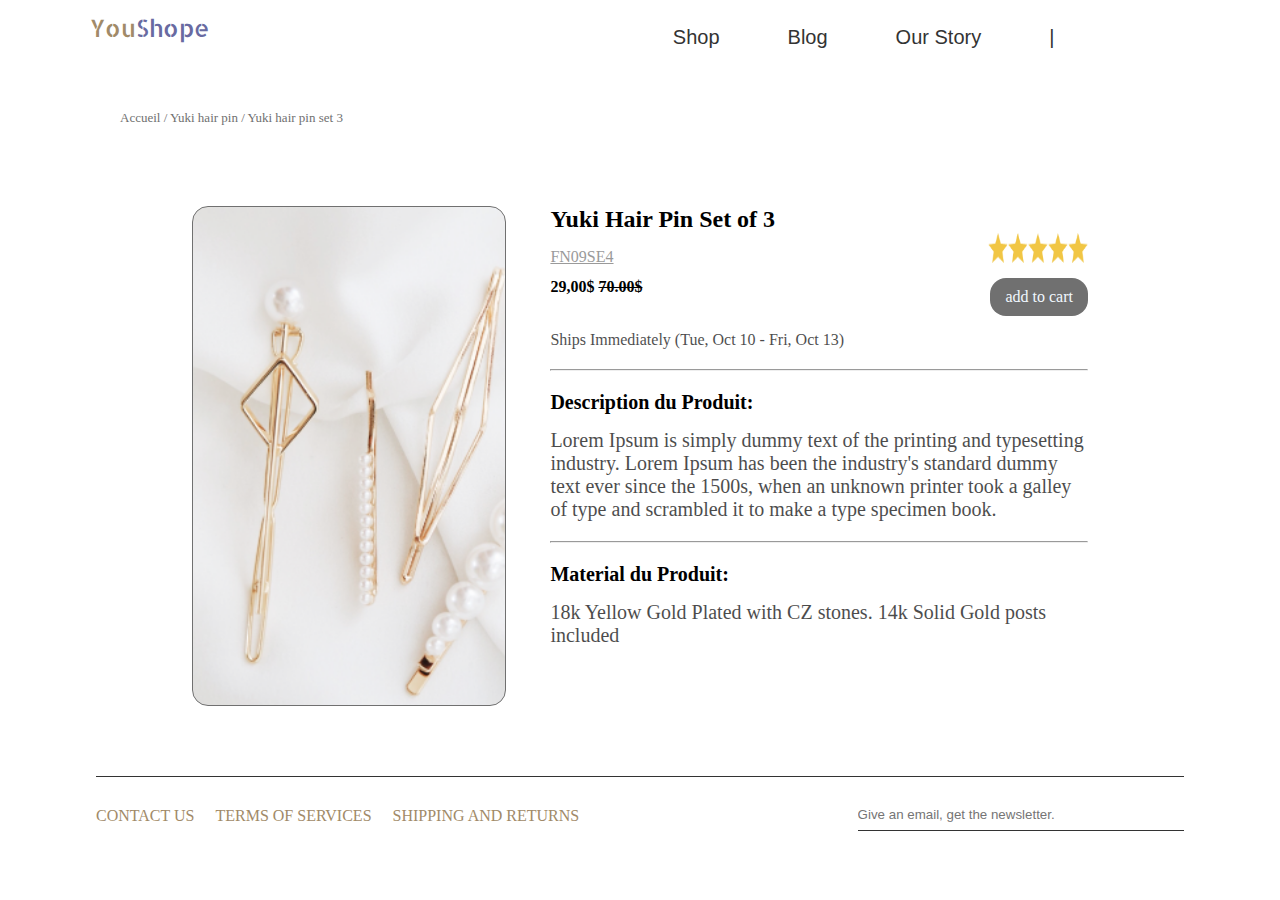
<file: detail.html>
<!DOCTYPE html>
<html lang="en">
  <head>
    <meta charset="UTF-8" />
    <meta name="viewport" content="width=device-width, initial-scale=1.0" />
    <link rel="stylesheet" href="/css/detail.css" />
    <link
      rel="stylesheet"
      href="https://cdnjs.cloudflare.com/ajax/libs/font-awesome/6.4.2/css/all.min.css"
      integrity="sha512-z3gLpd7yknf1YoNbCzqRKc4qyor8gaKU1qmn+CShxbuBusANI9QpRohGBreCFkKxLhei6S9CQXFEbbKuqLg0DA=="
      crossorigin="anonymous"
      referrerpolicy="no-referrer"
    />
    <title>Document</title>
  </head>
  <body>
    <header>
      <nav class="header">
        <a href="index.html" class="bar-title" style="">
          <p>You<span style="color: #686aa1">Shope</span></p>
        </a>
        <div class="after-logo">
          <div class="icons">
            <ul>
              <a href="#">
                <li>Shop</li>
              </a>
              <a href="#">
                <li>Blog</li>
              </a>
              <a href="#">
                <li>Our Story</li>
              </a>
              <a href="#">
                <li>| <i class="fa-solid fa-magnifying-glass"></i></li>
              </a>
              <a href="panier.html">
                <li><i class="fa-solid fa-cart-shopping"></i></li>
              </a>
              <a href="#">
                <li><i class="fa-regular fa-user"></i></li>
              </a>
            </ul>
          </div>
        </div>
      </nav>
    </header>
    <div class="text">
      <p>Accueil / Yuki hair pin / Yuki hair pin set 3</p>
    </div>
    <div class="size">
      <div class="desc">
        <div
          class="img"
          style="background-image: url(/Img\ 03.png)"
        ></div>
        <div class="size2">
          <div class="npro"> 
          <h2>Yuki Hair Pin Set of 3</h2>
          <div class="fre3">
          <p><u>FN09SE4</u></p>
          
          <img src="stars.png" /></div>
          <div class="nod">
          <h4>29,00$ <s>70.00$</s></h4>
          <a href="#"> add to cart </a></div>
          <p>Ships Immediately (Tue, Oct 10 - Fri, Oct 13)</p>
        </div>
        <hr />
        <div class="description">
          <h4>Description du Produit:</h4>
          <p>
            Lorem Ipsum is simply dummy text of the printing and typesetting
            industry. Lorem Ipsum has been the industry's standard dummy text
            ever since the 1500s, when an unknown printer took a galley of type
            and scrambled it to make a type specimen book.
          </p>
        </div>
        <hr>
        <div class="materiel">
          <h4>Material du Produit:</h4>
          <p>
            18k Yellow Gold Plated with CZ stones. 14k Solid Gold posts included
          </p>
        </div>
      </div>
    </div>
    </div>

    <footer>

      

      <div class="footer">
        <div class="foote">
          <a href="#">CONTACT US</a>
          <a href="#">TERMS OF SERVICES</a>
          <a href="#">SHIPPING AND RETURNS</a>
        </div>
        <div class="input">
           <div class="top">
          <input type="email" name="text" class="email" placeholder="Give an email, get the newsletter.">
        
        <a href="#"><i class="fa-solid fa-arrow-right"></i></a>
      </div>
      <div class="social">
        <a href="#"><i class="fa-brands fa-facebook"></i></a>
        <a href="#"><i class="fa-brands fa-facebook"></i></a>
        <a href="#"><i class="fa-brands fa-facebook"></i></a>
        <a href="#"><i class="fa-brands fa-facebook"></i></a>
      </div>
        </div>
      </div>
    </footer>
  </body>
</html>
</file>
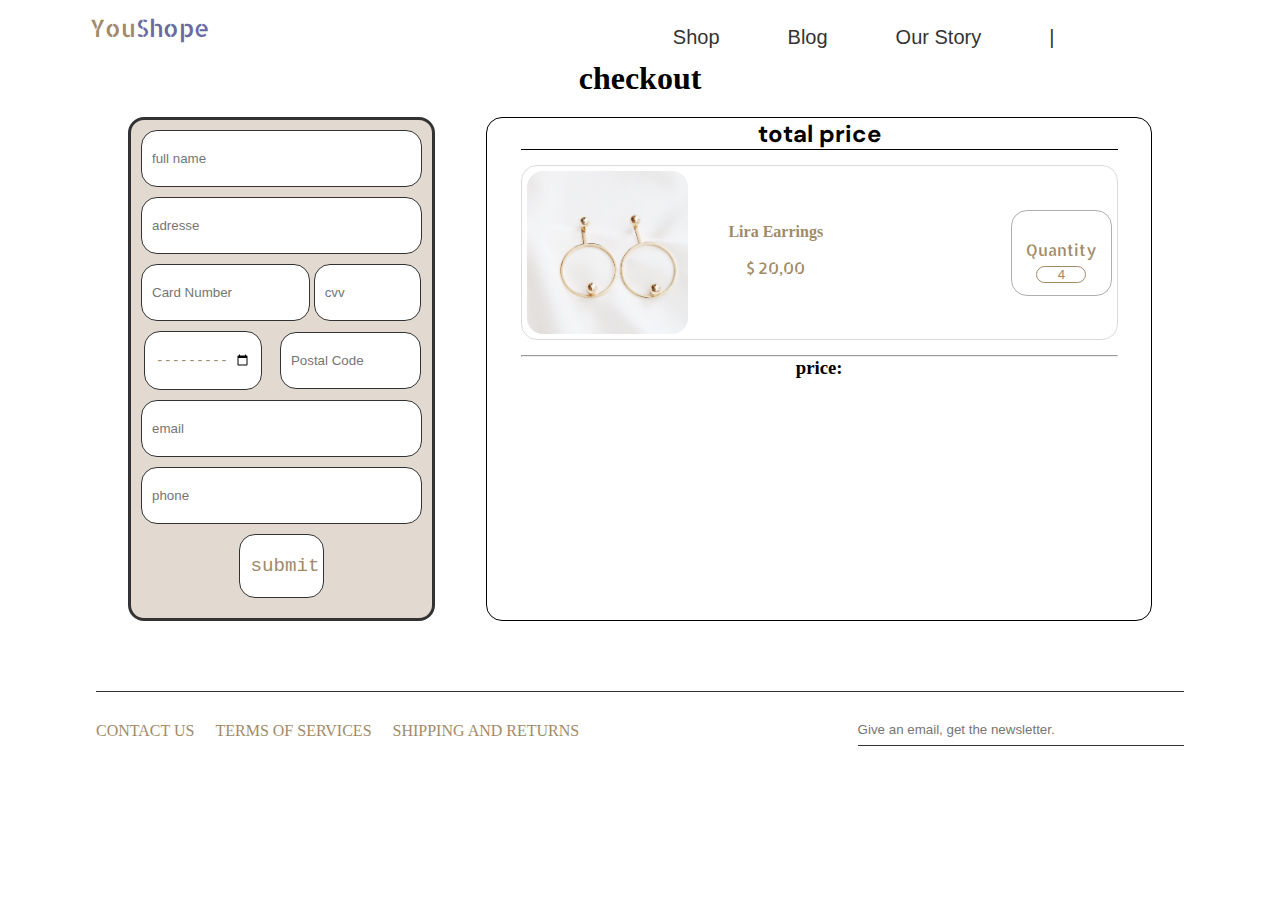
<file: formulaire.html>
<!DOCTYPE html>
<html lang="en">

<head>
    <meta charset="UTF-8" />
    <meta name="viewport" content="width=device-width, initial-scale=1.0" />
    <link rel="stylesheet" href="css/form.css" />
    <link rel="stylesheet" href="https://cdnjs.cloudflare.com/ajax/libs/font-awesome/6.4.2/css/all.min.css"
        integrity="sha512-z3gLpd7yknf1YoNbCzqRKc4qyor8gaKU1qmn+CShxbuBusANI9QpRohGBreCFkKxLhei6S9CQXFEbbKuqLg0DA=="
        crossorigin="anonymous" referrerpolicy="no-referrer" />

    <title>YouShope-youcode first shop</title>
</head>

<body>
    <header>
        <nav class="header">
            <a href="#" class="bar-title" style="">
                <p>You<span style="color: #686aa1">Shope</span></p>
            </a>
            <div class="after-logo">
                <div class="icons">
                    <ul>
                        <a href="#">
                            <li>Shop</li>
                        </a>
                        <a href="#">
                            <li>Blog</li>
                        </a>
                        <a href="#">
                            <li>Our Story</li>
                        </a>
                        <a href="#">
                            <li>| <i class="fa-solid fa-magnifying-glass"></i></li>
                        </a>
                        <a href="panier.html">
                            <li><i class="fa-solid fa-cart-shopping"></i></li>
                        </a>
                        <a href="#">
                            <li><i class="fa-regular fa-user"></i></li>
                        </a>
                    </ul>
                </div>
            </div>
        </nav>
    </header>
    <div class="head">
        <h1>checkout</h1>
    </div>
    <div class="max">
        <div class="container">
            <div class="contain">
                <div class="form">
                    <form>
                        <input type="text" placeholder="full name" class="name" />
                        <input type="text" placeholder="adresse" class="form__adresse" />
                        <input type="number" class="bank__number" placeholder="Card Number" />
                        <input type="number" placeholder="cvv" class="cvv" />
                        <input type="month" placeholder="Expire Date" class="date" />
                        <input type="number" placeholder="Postal Code" class="pcode" />
                        <input type="email" placeholder="email" class="email" />
                        <input type="number" class="phone" placeholder="phone" />
                        <div class="sub">
                            <input type="submit" value="submit" class="submit" />
                        </div>
                    </form>
                </div>
            </div>
            <div class="contenu">
                <div class="size">
                    <h2>total price</h2>
                    <div class="cards">
                        <div class="card1">
                            <div class="vb">
                                <a href="detail.html"><img src="Img2.png" alt="Avatar" style="width: 100%" /></a>
                                <div class="vontainer">
                                    <div class="texture">
                                        <a href="detail.html">
                                            <h4><b>Lira Earrings</b></h4>
                                        </a>
                                        <p>$ 20,00</p>
                                    </div>
                                </div>
                                <div class="quantity">
                                    <p>Quantity</p>
                                    <input type="number" class="panierk" min="1" value="4" />
                                </div>
                            </div>
                        </div>
                    </div>
                <hr>
                <div class="total">
                    <h3>price:</h3>

                </div>
                </div>
            </div>
        </div>
    </div>
    <footer>
        <div class="footer">
            <div class="foote">
                <a href="#">CONTACT US</a>
                <a href="#">TERMS OF SERVICES</a>
                <a href="#">SHIPPING AND RETURNS</a>
            </div>
            <div class="input">
                <div class="top">
                    <input type="email" name="text" class="email" placeholder="Give an email, get the newsletter." />

                    <a href="#"><i class="fa-solid fa-arrow-right"></i></a>
                </div>
                <div class="social">
                    <a href="#"><i class="fa-brands fa-facebook"></i></a>
                    <a href="#"><i class="fa-brands fa-facebook"></i></a>
                    <a href="#"><i class="fa-brands fa-facebook"></i></a>
                </div>
            </div>
        </div>
    </footer>
</body>

</html>
</file>
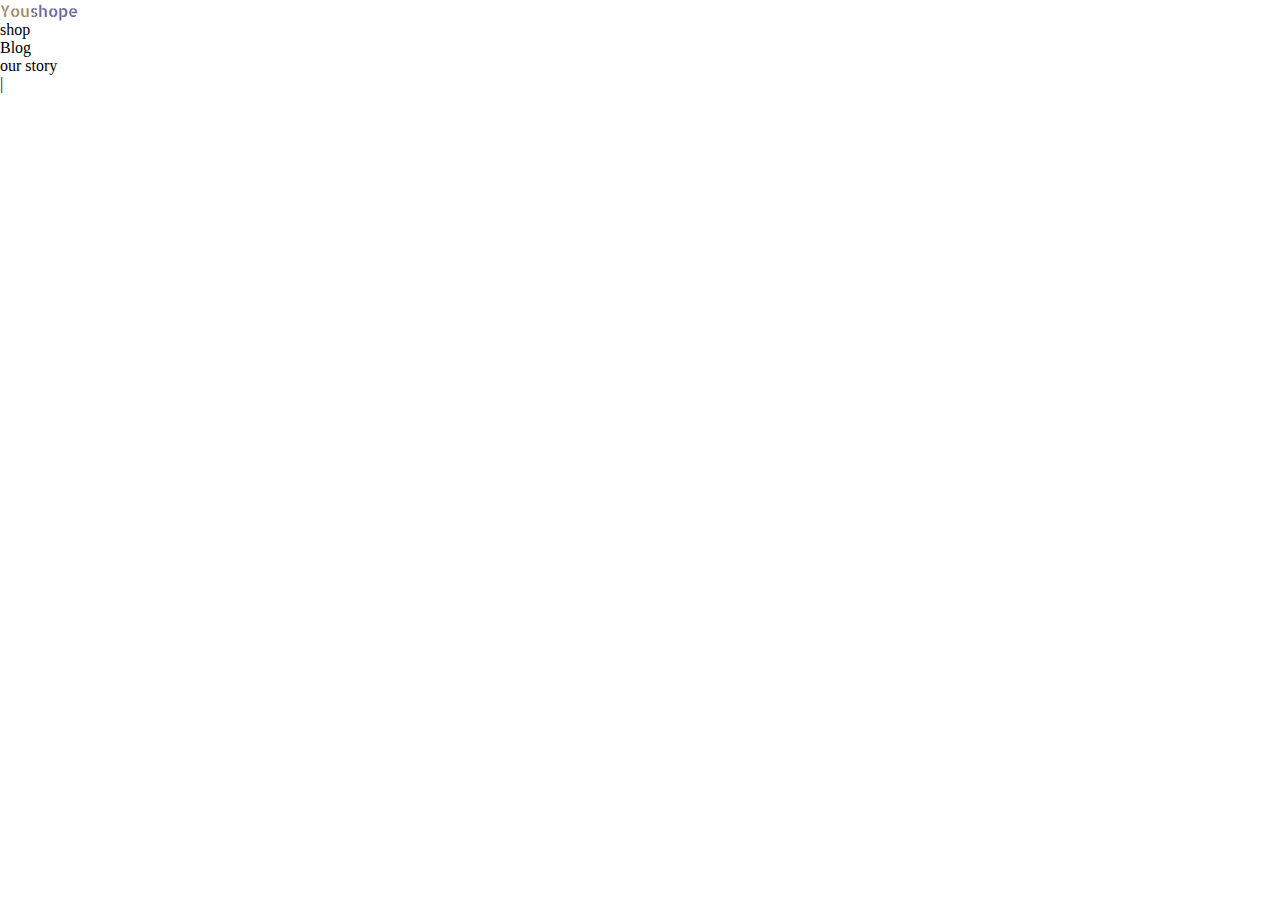
<file: header1.html>
<!DOCTYPE html>
<html lang="en">
<head>
    <meta charset="UTF-8">
    <meta name="viewport" content="width=device-width, initial-scale=1.0">
    <link rel="stylesheet" href="style.css">
    <link rel="stylesheet" href="https://cdnjs.cloudflare.com/ajax/libs/font-awesome/6.4.2/css/all.min.css" integrity="sha512-z3gLpd7yknf1YoNbCzqRKc4qyor8gaKU1qmn+CShxbuBusANI9QpRohGBreCFkKxLhei6S9CQXFEbbKuqLg0DA==" crossorigin="anonymous" referrerpolicy="no-referrer" />
    <title>youshope</title>
</head>
<body>
    <nav>
        <div class="title">
            <a href="index.html">
                <p>You<span style="color: #686AA1;">shope</span></p>
            </a>
        </div>
        <div>
            <ul>
                <li>shop</li>
                <li>Blog</li>
                <li>our story</li>
                <li>|</li>
                <li><i class="fa-solid fa-magnifying-glass"></i></li>
                <li><i class="fa-thin fa-cart-shopping"></i></li>
                <li><i class="fa-regular fa-user"></i></li>
            </ul>
        </div>
    </nav>
</body>
</html>
</file>
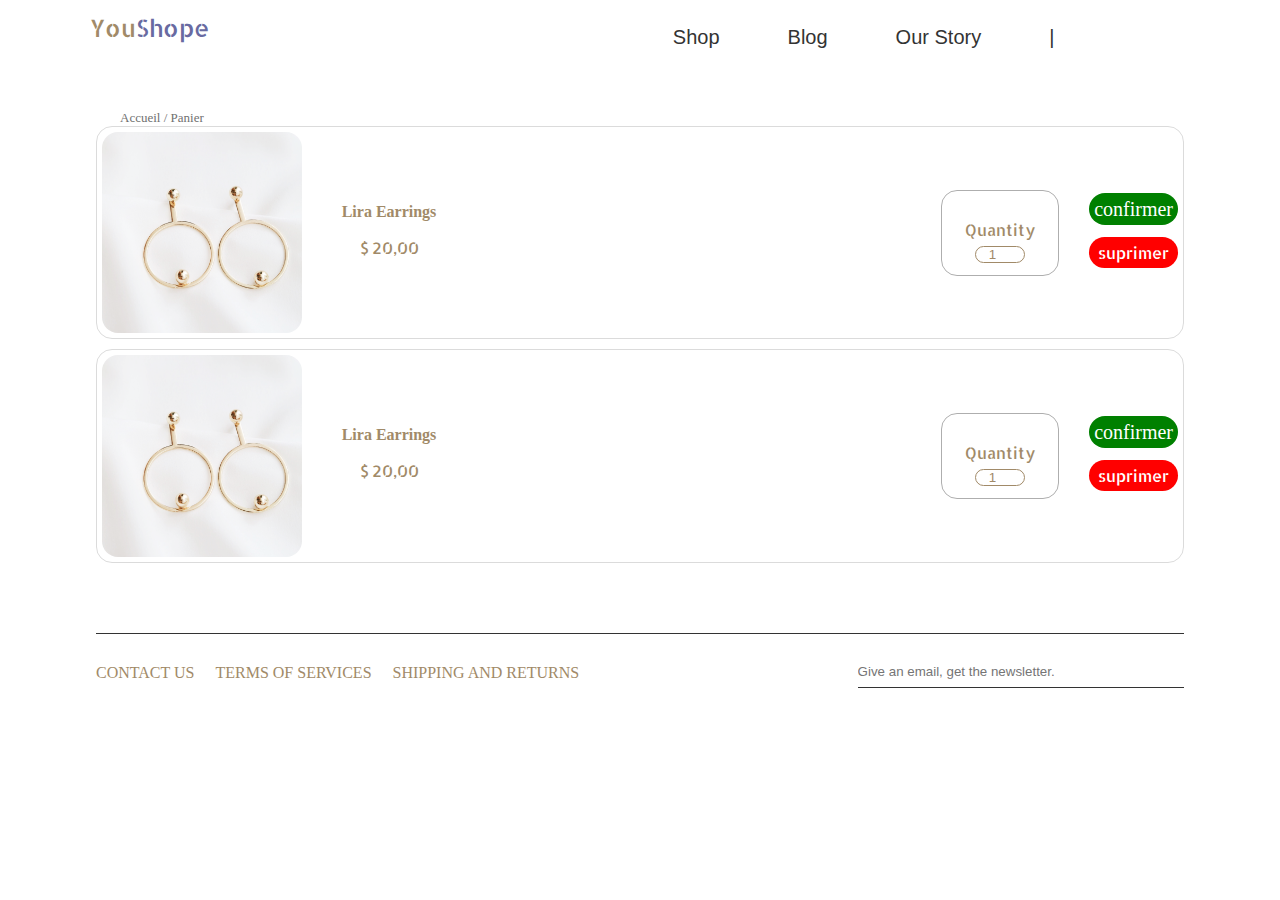
<file: panier.html>
<!DOCTYPE html>
<html lang="en">

<head>
    <meta charset="UTF-8" />
    <meta name="viewport" content="width=device-width, initial-scale=1.0" />
    <link rel="stylesheet" href="css/panier.css" />
    <link rel="stylesheet" href="https://cdnjs.cloudflare.com/ajax/libs/font-awesome/6.4.2/css/all.min.css"
        integrity="sha512-z3gLpd7yknf1YoNbCzqRKc4qyor8gaKU1qmn+CShxbuBusANI9QpRohGBreCFkKxLhei6S9CQXFEbbKuqLg0DA=="
        crossorigin="anonymous" referrerpolicy="no-referrer" />
    <title>Document</title>
    <style></style>
</head>

<body>
    <header>
        <nav class="header">
            <a href="index.html" class="bar-title" style="">
                <p>You<span style="color: #686aa1">Shope</span></p>
            </a>
            <div class="after-logo">
                <div class="icons">
                    <ul>
                        <a href="#">
                            <li>Shop</li>
                        </a>
                        <a href="#">
                            <li>Blog</li>
                        </a>
                        <a href="#">
                            <li>Our Story</li>
                        </a>
                        <a href="#">
                            <li>| <i class="fa-solid fa-magnifying-glass"></i></li>
                        </a>
                        <a href="#">
                            <li><i class="fa-solid fa-cart-shopping"></i></li>
                        </a>
                        <a href="#">
                            <li><i class="fa-regular fa-user"></i></li>
                        </a>
                    </ul>
                </div>
            </div>
        </nav>
    </header>
    <div class="text">
        <p>Accueil / Panier</p>
    </div>
    <div class="content">
        
        <div class="cards">
            <div class="card1">
                <div class="vb">
                    <a href="detail.html"><img src="Img2.png" alt="Avatar" style="width: 100%" /></a>
                    <div class="container">
                        <div class="texture">
                            <a href="detail.html">
                                <h4><b>Lira Earrings</b></h4>
                            </a>
                            <p>$ 20,00</p>
                        </div>
                    </div>
                    <div class="quantity">
                        <p>
                            Quantity 
                        </p>
                        <input type="number" class="panierk" min="1" value="1">
                    </div>
                    <div class="button">
                        <a href="formulaire.html"> confirmer </a>
                        <a href="#">
                            <p>suprimer</p>
                        </a>
                    </div>
                </div>
                
            </div>
        </div>
        <div class="cards">
            <div class="card1">
                <div class="vb">
                    <a href="detail.html"><img src="Img2.png" alt="Avatar" style="width: 100%" /></a>
                    <div class="container">
                        <div class="texture">
                            <a href="detail.html">
                                <h4><b>Lira Earrings</b></h4>
                            </a>
                            <p>$ 20,00</p>
                        </div>
                    </div>
                    <div class="quantity">
                        <p>
                            Quantity 
                        </p>
                        <input type="number" class="panierk" min="1" value="1">
                    </div>
                    <div class="button">
                        <a href="formulaire"> confirmer </a>
                        <a href="#">
                            <p>suprimer</p>
                        </a>
                    </div>
                </div>
                
            </div>
        </div>
    </div>
    <footer>
        <div class="footer">
            <div class="foote">
                <a href="#">CONTACT US</a>
                <a href="#">TERMS OF SERVICES</a>
                <a href="#">SHIPPING AND RETURNS</a>
            </div>
            <div class="input">
                <div class="top">
                    <input type="email" name="text" class="email" placeholder="Give an email, get the newsletter." />

                    <a href="#"><i class="fa-solid fa-arrow-right"></i></a>
                </div>
                <div class="social">
                    <a href="#"><i class="fa-brands fa-facebook"></i></a>
                    <a href="#"><i class="fa-brands fa-facebook"></i></a>
                    <a href="#"><i class="fa-brands fa-facebook"></i></a>
                    <a href="#"><i class="fa-brands fa-facebook"></i></a>
                </div>
            </div>
        </div>
    </footer>
</body>

</html>
</file>
<file: css/detail.css>
@import url(header.css);
.text{
    font-size: small;
    color: #707070;
    margin-left: 120px;
    margin-top: 50px;
}
.size{
    width: 100%;
    display: flex;
    justify-content: center;
    
}
.desc{
    margin-top: 80px;
    width: 70%;
    display: flex;
    justify-content: space-between;
}
.img{

    border: #707070 solid 1px;
    width: 35%;
    height:500px;
    background-repeat: no-repeat;
    background-size: cover;
    border-radius: 16px;
}
.size2{
width: 60%;
}
.npro{
    width: 100%;
    flex-wrap: wrap;
    margin-bottom: 20px;
}
.fre3 , .nod{
    display: flex;
    justify-content: space-between;
    margin-bottom:12px ;
}
.description , .materiel{
font-size: 20px;
margin: 20px 0;
}
.nod a{
    padding: 10px 15px;
    background-color: #707070;
    color: aliceblue;
    border-radius: 16px;
    text-decoration: none;
    
}
.fre3 img{
    width: 100px;
}
.fre3 p{
opacity: 0.005;
color: #707070;
}
.desc p{
    opacity: 0.7;
    margin-top: 15px;
}
</file>
<file: css/form.css>
@import url(header.css);

input::-webkit-outer-spin-button,
input::-webkit-inner-spin-button {
    -webkit-appearance: none;
    margin: 0;
}

body {
    margin: auto;
}

.max {
    width: 100%;
    display: flex;
    justify-content: center;
}

.container {
    display: flex;
    justify-content: space-between;
    width: 80%;
}

.contain {
    display: flex;
    justify-content: center;
    flex-direction: column;
    align-items: center;
    width: 30%;
    gap: 10px;
}

.head {
    text-align: center;
    margin-bottom: 20px;
}

.form {
    display: flex;
    justify-content: center;
    align-items: center;
    border: solid #333;
    padding: 10px;
    border-radius: 16px;
    background-color: #a18a6850;
    width: 100%;
}

.form input {
    width: 100%;
    margin-bottom: 10px;
    border: 1px solid #333;
    padding: 20px 10px;
    border-radius: 16px;

}

.form .cvv {
    width: 38%;

}

.form .date {
    width: 42%;
    margin-left: 1%;
}

.form .bank__number {
    width: 60%;
}

.form .pcode {
    margin-left: 5%;
    width: 50%;
}

.form .phone {
    width: 100%;
}

.form .submit[value] {
    color: #A18A68;
    font-family: 'Courier New', Courier, monospace;
    font-size: larger;
}

.form .submit {
    width: 30%;
    background-color: white;
}

.sub {
    display: flex;
    justify-content: center;
}

.form .submit:hover {
    background-color: rgb(39, 255, 39);
    color: white;
}

.form .submit:hover .submit[value] {
    color: white;
    font-family: 'Courier New', Courier, monospace;
    font-size: x-large;
}
.contenu{
    border: solid 1px;
    width: 65%;
    text-align: center;
    border-radius: 16px;
    display: flex;
    justify-content: center;
}
.contenu h2{
    font-family: 'DM Sans';
    border-bottom:1px    solid;
}
.card1 {
    display: flex;
    width: 100%;
    flex-wrap: wrap;
    gap: 10px;
    justify-content: center;
}

.card1 img {
    display: flex;
    width: 5%;
    height: 80%;
        border-radius: 16px;
    
}

.vontainer {
    height: 80px;
    text-transform: capitalize;
    width: 100%;
    padding: 10px;
    display: flex;
    justify-content: space-between;
}

.vb {
    width: 100%;
    border: rgba(112, 112, 112, 0.251) solid 1px;
    border-radius: 16px;
    display: flex;
    justify-content: space-between;
    gap: 30px;
    align-items: center;
    text-align: center;
    padding:  5px;
}

.cards {

    display: flex;
    width: 100%;
    justify-content: center;
    align-items: center;
    flex-wrap: wrap;
    margin: 15px 0px;
}

.cards p {
    font-family: 'Allerta Stencil';
    color: #A18A68;
    margin-top: 1em;
}
.titre{
    display: flex;
    width: 100%;
    justify-content: center;
}
.quantity{
    text-align: center;
    text-decoration: solid;
    border: rgba(105, 105, 105, 0.539) 1px solid;
    padding: 12px;
    border-radius: 16px;
    width: 200px;
}
.quantity p{
    padding-bottom: 5px;
}
.size{
    width: 90%;
    gap: 10px;
}
</file>
<file: style.css>
@import url('https://fonts.googleapis.com/css2?family=Allerta+Stencil&display=swap');
*{
    margin:0;
    padding: 0;
    background: #fff;
    box-sizing: border-box;

}
.header{
    height: 100px;
    width: 1800px;
    display: flex;
    justify-content: space-between;
    user-select: none;
    display: inline;
}
.header .title {
    width: 200px;
    height: 75px;
    text-align: center;
    margin-left: 150px;
    font-size: large;
}
a{
    text-decoration: none;
    font-family: 'Allerta Stencil';
    color: #A18A68;
}
</file>
<file: css/panier.css>
@import url(header.css);
a{
    text-decoration: none;
}
.content{
    width:100%;
}
.text{
    font-size: small;
    color: #707070;
    margin-left: 120px;
    margin-top: 50px;
} 
.card1 {
    display: flex;
    width: 100%;
    flex-wrap: wrap;
    gap: 10px;
    justify-content: center;
}
.content{
    width: 100%;
    display: flex;
    flex-wrap: wrap;
    gap: 10px;
}
.card1 img {
    display: flex;
    width: 5%;
    height: 80%;
        border-radius: 16px;
    
}

.container {
    height: 80px;
    text-transform: capitalize;
    width: 100%;
    padding: 10px;
    display: flex;
    justify-content: space-between;
}

.vb {
    width: 100%;
    border: rgba(112, 112, 112, 0.251) solid 1px;
    border-radius: 16px;
    display: flex;
    justify-content: space-between;
    gap: 30px;
    align-items: center;
    text-align: center;
    padding:  5px;
}

.cards {

    display: flex;
    width: 85%;
    justify-content: center;
    align-items: center;
    flex-wrap: wrap;
}

.cards p {
    font-family: 'Allerta Stencil';
    color: #A18A68;
    margin-top: 1em;
}
.titre{
    display: flex;
    width: 100%;
    justify-content: center;
}
.quantity{
    text-align: center;
    text-decoration: solid;
    border: rgba(105, 105, 105, 0.539) 1px solid;
    padding: 12px;
    border-radius: 16px;
    width: 200px;
}
.quantity p{
    padding-bottom: 5px;
}
.button a{
    text-decoration: none;
}
.button a:nth-child(1){
 color: white;
background-color: green;
font-size: 20px;
border-radius: 16px;
padding: 5px;
text-decoration: none;
}
.button a:nth-child(1):hover{
    color: green;
    background-color: rgb(255, 255, 255);
    border: green solid 1px;
}
.button a p{
    color: white;
   background-color: red;
   font-size: 20px;
   border-radius: 16px;
   font-size: medium;
   padding: 5px 0px;
   text-decoration: none;
   }
   .button a p:hover{
    color: red;
   background-color: white;
   border: red solid 1px;
}
.texture a{
    text-decoration: none;
    color: #A18A68;
}
</file>
